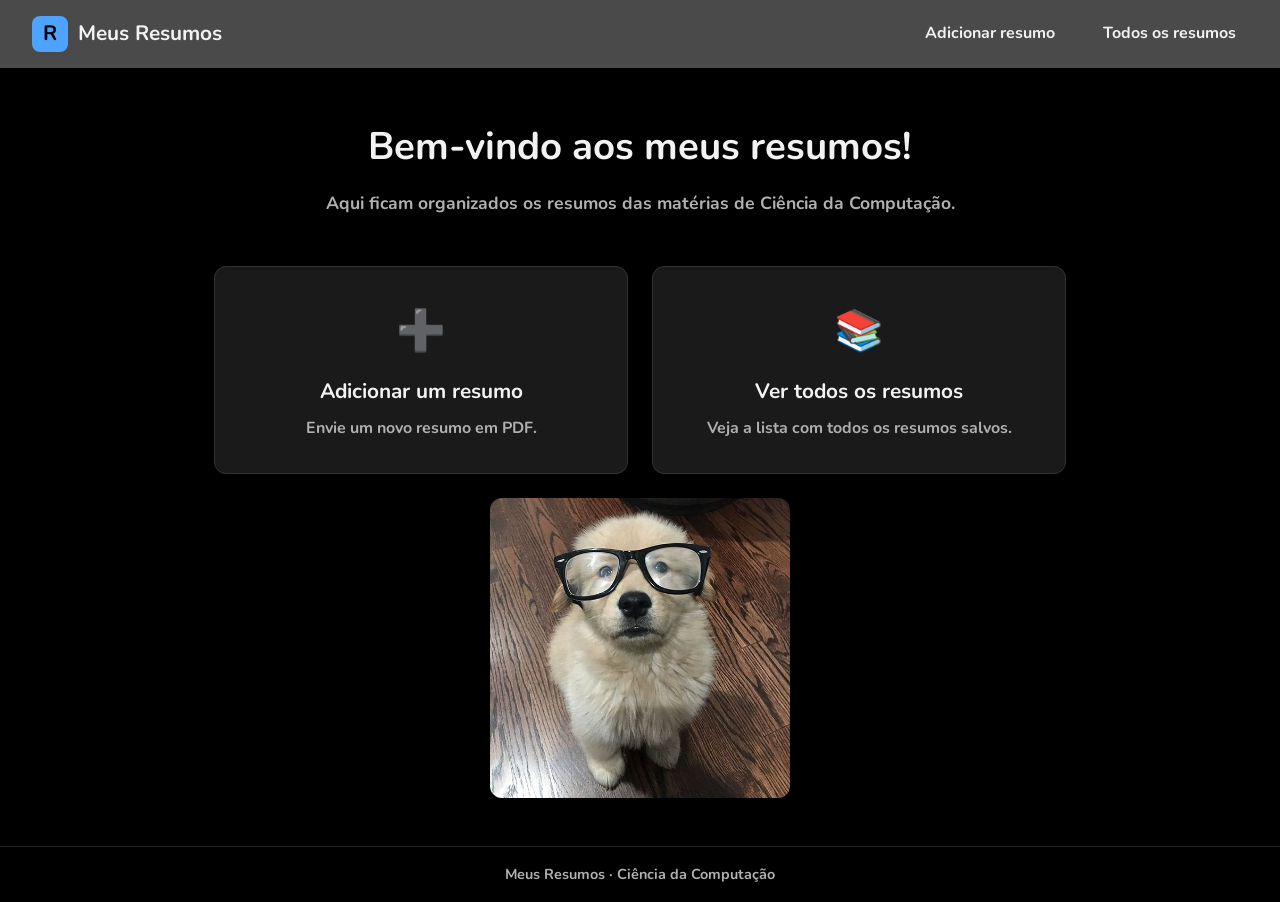
<file: index.html>
<!DOCTYPE html>
<!-- A linha acima avisa ao navegador que este é um documento HTML5 -->
<html lang="pt-BR">

<head>
  <!-- O <head> guarda informações sobre a página (não aparecem na tela) -->
  <meta charset="UTF-8"> <!-- permite acentos e "ç" -->
  <meta name="viewport" content="width=device-width, initial-scale=1.0"> <!-- ajusta no celular -->
  <title>Meus Resumos | Início</title> <!-- texto da aba do navegador -->
  <link rel="stylesheet" href="style.css"> <!-- liga este HTML ao arquivo de estilos -->
</head>

<body>

  <!-- ===================== HEADER ===================== -->
  <header class="header">
    <!-- Logo à esquerda: clicar nela volta para a página inicial -->
    <a href="index.html" class="logo">
      <span class="logo-icone">R</span>
      <span>Meus Resumos</span>
    </a>

    <!-- Menu à direita: <nav> indica uma área de navegação -->
    <nav>
      <ul class="menu">
        <li><a href="adicionar-resumo.html" class="abrir-seletor">Adicionar resumo</a></li>
        <li><a href="todos-resumos.html">Todos os resumos</a></li>
      </ul>
    </nav>
  </header>

  <!-- ===================== CONTEÚDO ===================== -->
  <main>

    <!-- Seção de boas-vindas -->
    <section class="boas-vindas">
      <h1>Bem-vindo aos meus resumos!</h1>
      <p>Aqui ficam organizados os resumos das matérias de Ciência da Computação.</p>
    </section>

    <!-- Opções principais, em formato de cartões clicáveis -->
    <section class="opcoes">

      <a href="adicionar-resumo.html" class="cartao abrir-seletor">
        <div class="cartao-icone">➕</div>
        <h2>Adicionar um resumo</h2>
        <p>Envie um novo resumo em PDF.</p>
      </a>

      <a href="todos-resumos.html" class="cartao">
        <div class="cartao-icone">📚</div>
        <h2>Ver todos os resumos</h2>
        <p>Veja a lista com todos os resumos salvos.</p>
      </a>
    </section>
    
    <img src="cachorro_nerd_2.jpg" alt="Cachorro nerd com óculos e gravata borboleta" class="imagem-cachorro">

  </main>

  <!-- ===================== RODAPÉ ===================== -->
  <footer class="rodape">
    <p>Meus Resumos · Ciência da Computação</p>
  </footer>

  <!-- Input de arquivo escondido (hidden). O script.js "clica" nele
       quando você clica em "Adicionar resumo", abrindo o explorador.
       accept: mostra só PDFs | multiple: permite escolher vários -->
  <input type="file" id="seletor-pdf" accept="application/pdf" multiple hidden>

  <!-- O script fica no fim do body para carregar depois do HTML -->
  <script src="script.js"></script>

</body>

</html>
</file>
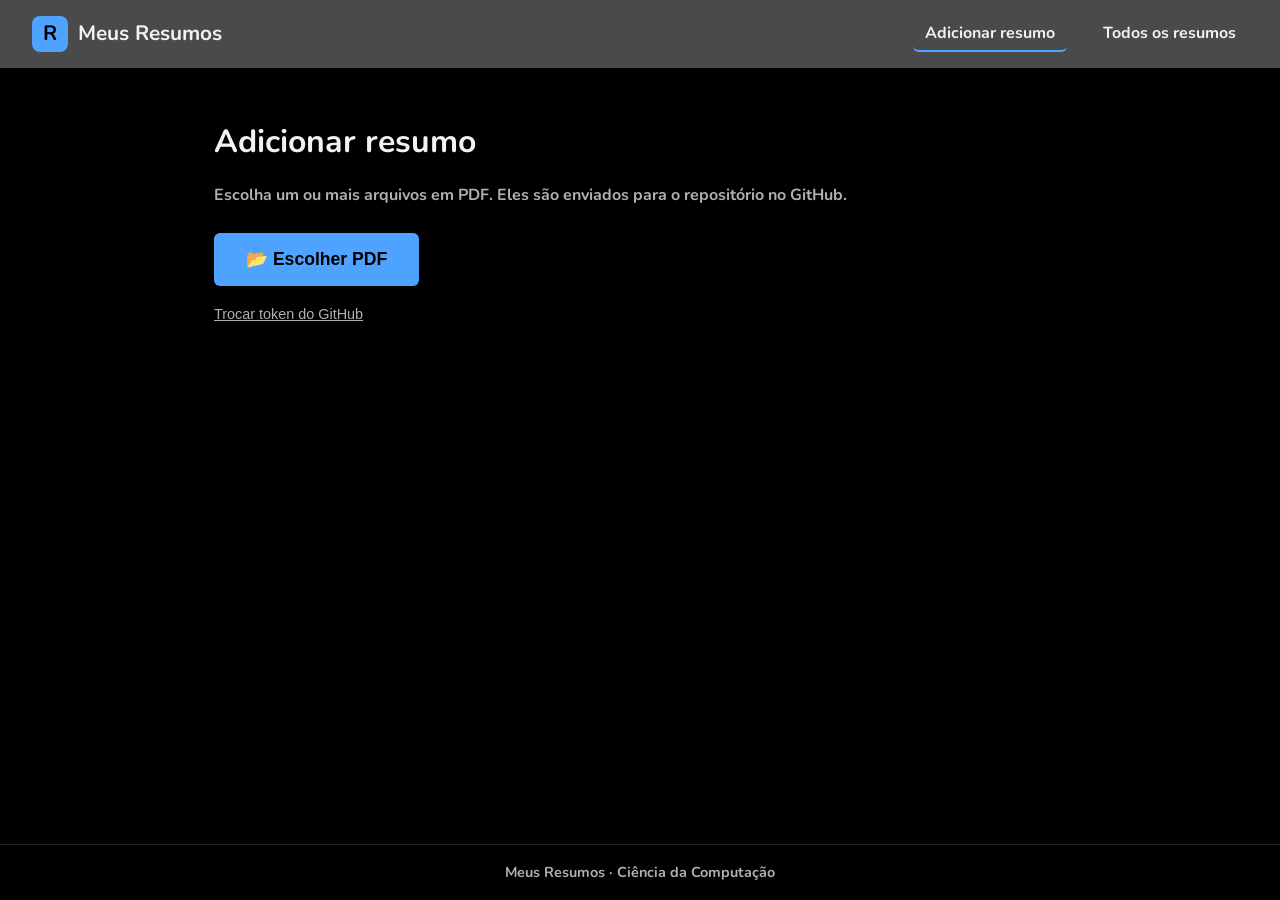
<file: adicionar-resumo.html>
<!DOCTYPE html>
<html lang="pt-BR">

<head>
  <meta charset="UTF-8">
  <meta name="viewport" content="width=device-width, initial-scale=1.0">
  <title>Meus Resumos | Adicionar resumo</title>
  <link rel="stylesheet" href="style.css">
</head>

<body>

  <!-- O header é igual em todas as páginas -->
  <header class="header">
    <a href="index.html" class="logo">
      <span class="logo-icone">R</span>
      <span>Meus Resumos</span>
    </a>

    <nav>
      <ul class="menu">
        <!-- A classe "ativo" destaca o link da página em que estamos -->
        <li><a href="adicionar-resumo.html" class="ativo abrir-seletor">Adicionar resumo</a></li>
        <li><a href="todos-resumos.html">Todos os resumos</a></li>
      </ul>
    </nav>
  </header>

  <main>
    <h1 class="titulo-pagina">Adicionar resumo</h1>

    <p class="texto-suave">Escolha um ou mais arquivos em PDF. Eles são enviados para o repositório no GitHub.</p>

    <!-- Botão grande: a classe "abrir-seletor" faz o script.js abrir o explorador -->
    <button class="botao botao-grande abrir-seletor">📂 Escolher PDF</button>

    <!-- Apaga o token salvo no navegador (use se ele expirar ou se quiser trocar) -->
    <p class="dica">
      <button id="trocar-token" class="link-simples">Trocar token do GitHub</button>
    </p>
  </main>

  <footer class="rodape">
    <p>Meus Resumos · Ciência da Computação</p>
  </footer>

  <!-- Input de arquivo escondido (hidden). O script.js "clica" nele
       quando você clica em "Adicionar resumo", abrindo o explorador.
       accept: mostra só PDFs | multiple: permite escolher vários -->
  <input type="file" id="seletor-pdf" accept="application/pdf" multiple hidden>

  <!-- O script fica no fim do body para carregar depois do HTML -->
  <script src="script.js"></script>

</body>

</html>
</file>
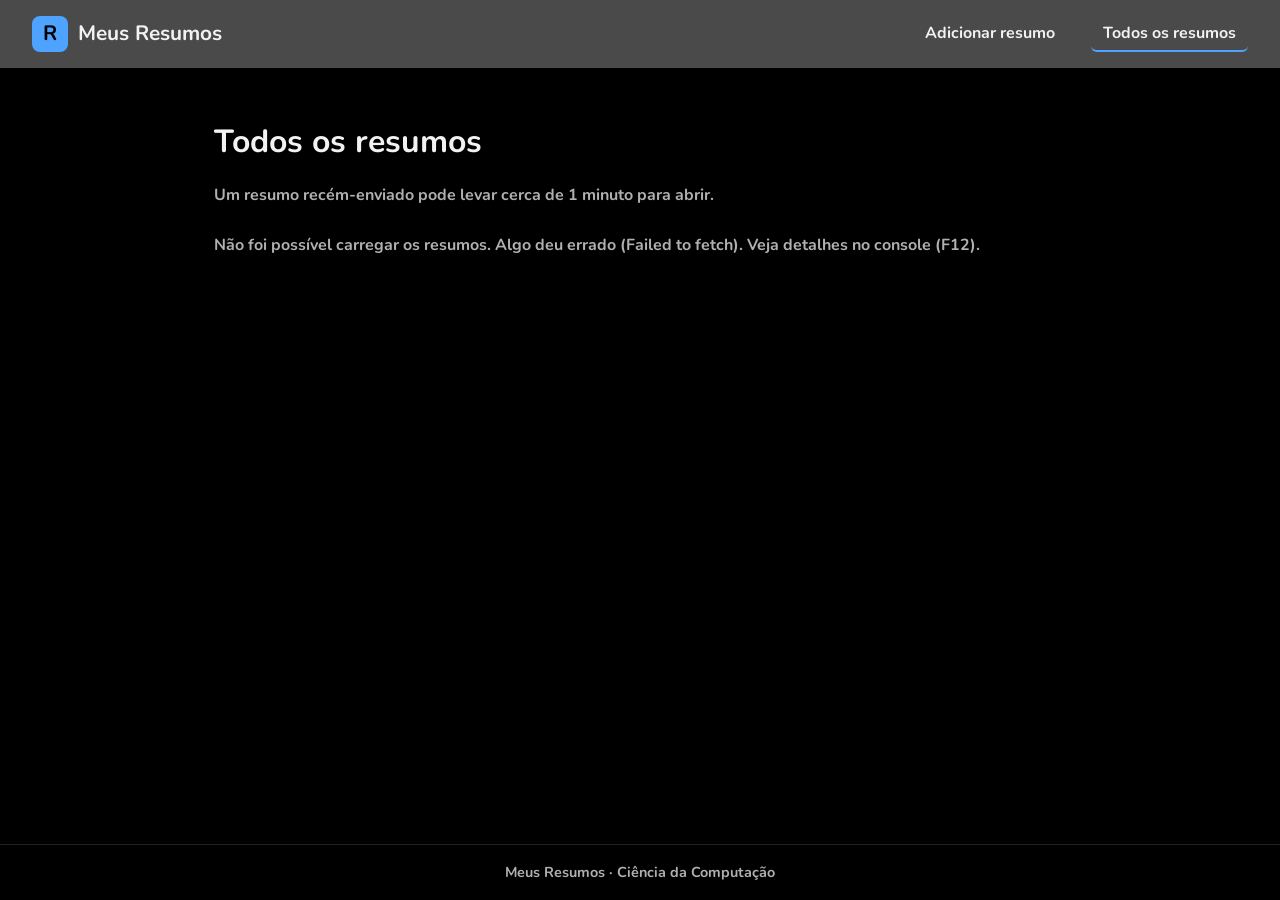
<file: todos-resumos.html>
<!DOCTYPE html>
<html lang="pt-BR">

<head>
  <meta charset="UTF-8">
  <meta name="viewport" content="width=device-width, initial-scale=1.0">
  <title>Meus Resumos | Todos os resumos</title>
  <link rel="stylesheet" href="style.css">
</head>

<body>

  <!-- O header é igual em todas as páginas -->
  <header class="header">
    <a href="index.html" class="logo">
      <span class="logo-icone">R</span>
      <span>Meus Resumos</span>
    </a>

    <nav>
      <ul class="menu">
        <li><a href="adicionar-resumo.html" class="abrir-seletor">Adicionar resumo</a></li>
        <!-- A classe "ativo" destaca o link da página em que estamos -->
        <li><a href="todos-resumos.html" class="ativo">Todos os resumos</a></li>
      </ul>
    </nav>
  </header>

  <main>
    <h1 class="titulo-pagina">Todos os resumos</h1>
    <p class="texto-suave espaco-abaixo">Um resumo recém-enviado pode levar cerca de 1 minuto para abrir.</p>

    <!-- O script.js preenche esta div com os resumos salvos -->
    <div id="lista-resumos">
      <p class="texto-suave">Carregando...</p>
    </div>
  </main>

  <footer class="rodape">
    <p>Meus Resumos · Ciência da Computação</p>
  </footer>

  <!-- Input de arquivo escondido (hidden). O script.js "clica" nele
       quando você clica em "Adicionar resumo", abrindo o explorador.
       accept: mostra só PDFs | multiple: permite escolher vários -->
  <input type="file" id="seletor-pdf" accept="application/pdf" multiple hidden>

  <!-- O script fica no fim do body para carregar depois do HTML -->
  <script src="script.js"></script>

</body>

</html>
</file>
<file: style.css>
/* =========================================================
   style.css — Estilos do site de resumos
   Este arquivo é usado por TODAS as páginas do site.
   ========================================================= */

   @import url('https://fonts.googleapis.com/css2?family=Nunito:wght@400;700;900&display=swap');

/* ---------------------------------------------------------
   1. VARIÁVEIS DE COR
   Guardamos as cores aqui para trocar em um só lugar.
   Para usar: color: var(--nome-da-variavel);
   --------------------------------------------------------- */
   
:root {
  --cor-fundo: #000000;        /* fundo preto do body */
  --cor-header: #4a4a4a;       /* cinza do header */
  --cor-texto: #f2f2f2;        /* texto quase branco */
  --cor-texto-suave: #b0b0b0;  /* texto secundário */
  --cor-destaque: #4da3ff;     /* azul usado nos detalhes */
  --cor-cartao: #1a1a1a;       /* fundo dos cartões de opção */
}

/* ---------------------------------------------------------
   2. RESET BÁSICO
   Os navegadores colocam margens padrão nos elementos.
   Zeramos para ter controle total do layout.
   --------------------------------------------------------- */
* {
  margin: 0;
  padding: 0;
  box-sizing: border-box; /* a largura passa a incluir padding e borda */
}

/* ---------------------------------------------------------
   3. BODY (corpo da página)
   --------------------------------------------------------- */
body {
  background-color: var(--cor-fundo);
  color: var(--cor-texto);
  font-family: 'Nunito', Arial, Helvetica, sans-serif;
  font-weight: 700;
  line-height: 1.6;      /* espaço entre linhas, melhora a leitura */
  min-height: 100vh;      /* ocupa no mínimo a altura toda da tela */
  display: flex;          /* flex em coluna para o rodapé ficar embaixo */
  flex-direction: column;
}

/* ---------------------------------------------------------
   4. HEADER (cabeçalho cinza)
   display: flex coloca a logo e o menu lado a lado.
   justify-content: space-between empurra um para cada ponta:
   logo à esquerda, links à direita.
   --------------------------------------------------------- */
.header {
  background-color: var(--cor-header);
  display: flex;
  justify-content: space-between;
  align-items: center;    /* centraliza na vertical */
  padding: 16px 32px;
}

/* Logo: um link com um ícone e o nome do site */
.logo {
  display: flex;
  align-items: center;
  gap: 10px;              /* espaço entre o ícone e o texto */
  color: var(--cor-texto);
  text-decoration: none;  /* tira o sublinhado do link */
  font-size: 1.3rem;
  font-weight: bold;
}

/* O "ícone" da logo é só um quadrado com uma letra dentro */
.logo-icone {
  background-color: var(--cor-destaque);
  color: #000;
  width: 36px;
  height: 36px;
  border-radius: 8px;     /* cantos arredondados */
  display: flex;
  justify-content: center;
  align-items: center;
}

/* Menu de navegação (lista de links) */
.menu {
  display: flex;
  list-style: none;       /* tira as bolinhas da lista */
  gap: 24px;
}

.menu a {
  color: var(--cor-texto);
  text-decoration: none;
  padding: 6px 12px;
  border-radius: 6px;
  transition: background-color 0.2s; /* animação suave no hover */
}

/* :hover = quando o mouse passa por cima */
.menu a:hover {
  background-color: rgba(255, 255, 255, 0.15);
}

/* Classe para marcar o link da página atual */
.menu a.ativo {
  border-bottom: 2px solid var(--cor-destaque);
}

/* ---------------------------------------------------------
   5. CONTEÚDO PRINCIPAL
   flex: 1 faz o main "esticar" e empurrar o rodapé para baixo.
   --------------------------------------------------------- */
main {
  flex: 1;
  width: 100%;
  max-width: 900px;       /* não deixa o texto largo demais */
  margin: 0 auto;         /* centraliza na horizontal */
  padding: 48px 24px;
}
.imagem-cachorro {
  display: block;
  margin: 24px auto 0;
  max-width: 300px;
  width: 100%;
  height: auto;
  border-radius: 12px;
}
/* Seção de boas-vindas */
.boas-vindas {
  text-align: center;
  margin-bottom: 48px;
}

.boas-vindas h1 {
  font-size: 2.4rem;
  margin-bottom: 12px;
}

.boas-vindas p {
  color: var(--cor-texto-suave);
  font-size: 1.1rem;
}

/* Título das páginas internas */
.titulo-pagina {
  font-size: 2rem;
  margin-bottom: 16px;
}

.texto-suave {
  color: var(--cor-texto-suave);
}

/* ---------------------------------------------------------
   6. CARTÕES DE OPÇÃO (homepage)
   display: grid cria colunas automaticamente.
   auto-fit + minmax: cada cartão tem no mínimo 250px;
   se a tela for estreita (celular), eles ficam um embaixo do outro.
   --------------------------------------------------------- */
.opcoes {
  display: grid;
  grid-template-columns: repeat(auto-fit, minmax(250px, 1fr));
  gap: 24px;
}

.cartao {
  background-color: var(--cor-cartao);
  border: 1px solid #333;
  border-radius: 12px;
  padding: 32px 24px;
  text-align: center;
  color: var(--cor-texto);
  text-decoration: none;
  transition: transform 0.2s, border-color 0.2s;
}

/* Efeito ao passar o mouse: o cartão sobe um pouco */
.cartao:hover {
  transform: translateY(-4px);
  border-color: var(--cor-destaque);
}

.cartao-icone {
  font-size: 2.5rem;
  margin-bottom: 12px;
}

.cartao h2 {
  font-size: 1.3rem;
  margin-bottom: 8px;
}

.cartao p {
  color: var(--cor-texto-suave);
}

/* ---------------------------------------------------------
   7. BOTÕES
   --------------------------------------------------------- */
.botao {
  background-color: var(--cor-destaque);
  color: #000;
  border: none;
  border-radius: 6px;
  padding: 8px 16px;
  font-size: 0.95rem;
  font-weight: bold;
  cursor: pointer;        /* mãozinha ao passar o mouse */
  text-decoration: none;  /* para quando o botão for um link <a> */
  display: inline-block;
  transition: opacity 0.2s;
}

.botao:hover {
  opacity: 0.85;
}

/* Botão vermelho para ações perigosas (excluir) */
.botao-perigo {
  background-color: #e05555;
}

/* Botão maior, usado na página "Adicionar resumo" */
.botao-grande {
  margin-top: 24px;
  padding: 16px 32px;
  font-size: 1.1rem;
}

/* ---------------------------------------------------------
   8. LISTA DE RESUMOS (página "Todos os resumos")
   --------------------------------------------------------- */
#lista-resumos {
  display: flex;
  flex-direction: column; /* um resumo embaixo do outro */
  gap: 12px;
}

.item-resumo {
  background-color: var(--cor-cartao);
  border: 1px solid #333;
  border-radius: 10px;
  padding: 16px 20px;
  display: flex;
  justify-content: space-between; /* info à esquerda, botões à direita */
  align-items: center;
  gap: 16px;
}

.item-info h3 {
  font-size: 1.05rem;
  word-break: break-word; /* quebra nomes de arquivo muito longos */
}

.item-info p {
  font-size: 0.9rem;
}

.item-acoes {
  display: flex;
  gap: 8px;
  flex-shrink: 0;         /* os botões não encolhem */
}

/* Botão que parece um link de texto (ex.: "Trocar token") */
.link-simples {
  background: none;
  border: none;
  color: var(--cor-texto-suave);
  text-decoration: underline;
  cursor: pointer;
  font-size: 0.9rem;
}

.dica {
  margin-top: 16px;
}

.espaco-abaixo {
  margin-bottom: 24px;
}

/* Aviso fixo no canto inferior da tela ("Enviando...") */
.aviso {
  position: fixed;        /* fica parado mesmo rolando a página */
  bottom: 24px;
  right: 24px;
  background-color: var(--cor-destaque);
  color: #000;
  font-weight: bold;
  padding: 12px 20px;
  border-radius: 8px;
  box-shadow: 0 4px 12px rgba(0, 0, 0, 0.5);
}

/* ---------------------------------------------------------
   9. RODAPÉ
   --------------------------------------------------------- */
.rodape {
  text-align: center;
  padding: 16px;
  color: var(--cor-texto-suave);
  font-size: 0.9rem;
  border-top: 1px solid #222;
}

/* ---------------------------------------------------------
   10. RESPONSIVIDADE (telas pequenas, como celular)
   @media aplica as regras só quando a tela tem até 600px.
   --------------------------------------------------------- */
@media (max-width: 600px) {
  /* No celular, os botões do resumo vão para baixo do nome */
  .item-resumo {
    flex-direction: column;
    align-items: flex-start;
  }

  .header {
    flex-direction: column; /* logo em cima, menu embaixo */
    gap: 12px;
    padding: 16px;
  }

  .menu {
    gap: 8px;
  }

  .boas-vindas h1 {
    font-size: 1.8rem;
  }
}

/* Botão cinza, para ações neutras (renomear) */
.botao-secundario {
  background-color: #8a8a8a;
}
</file>
